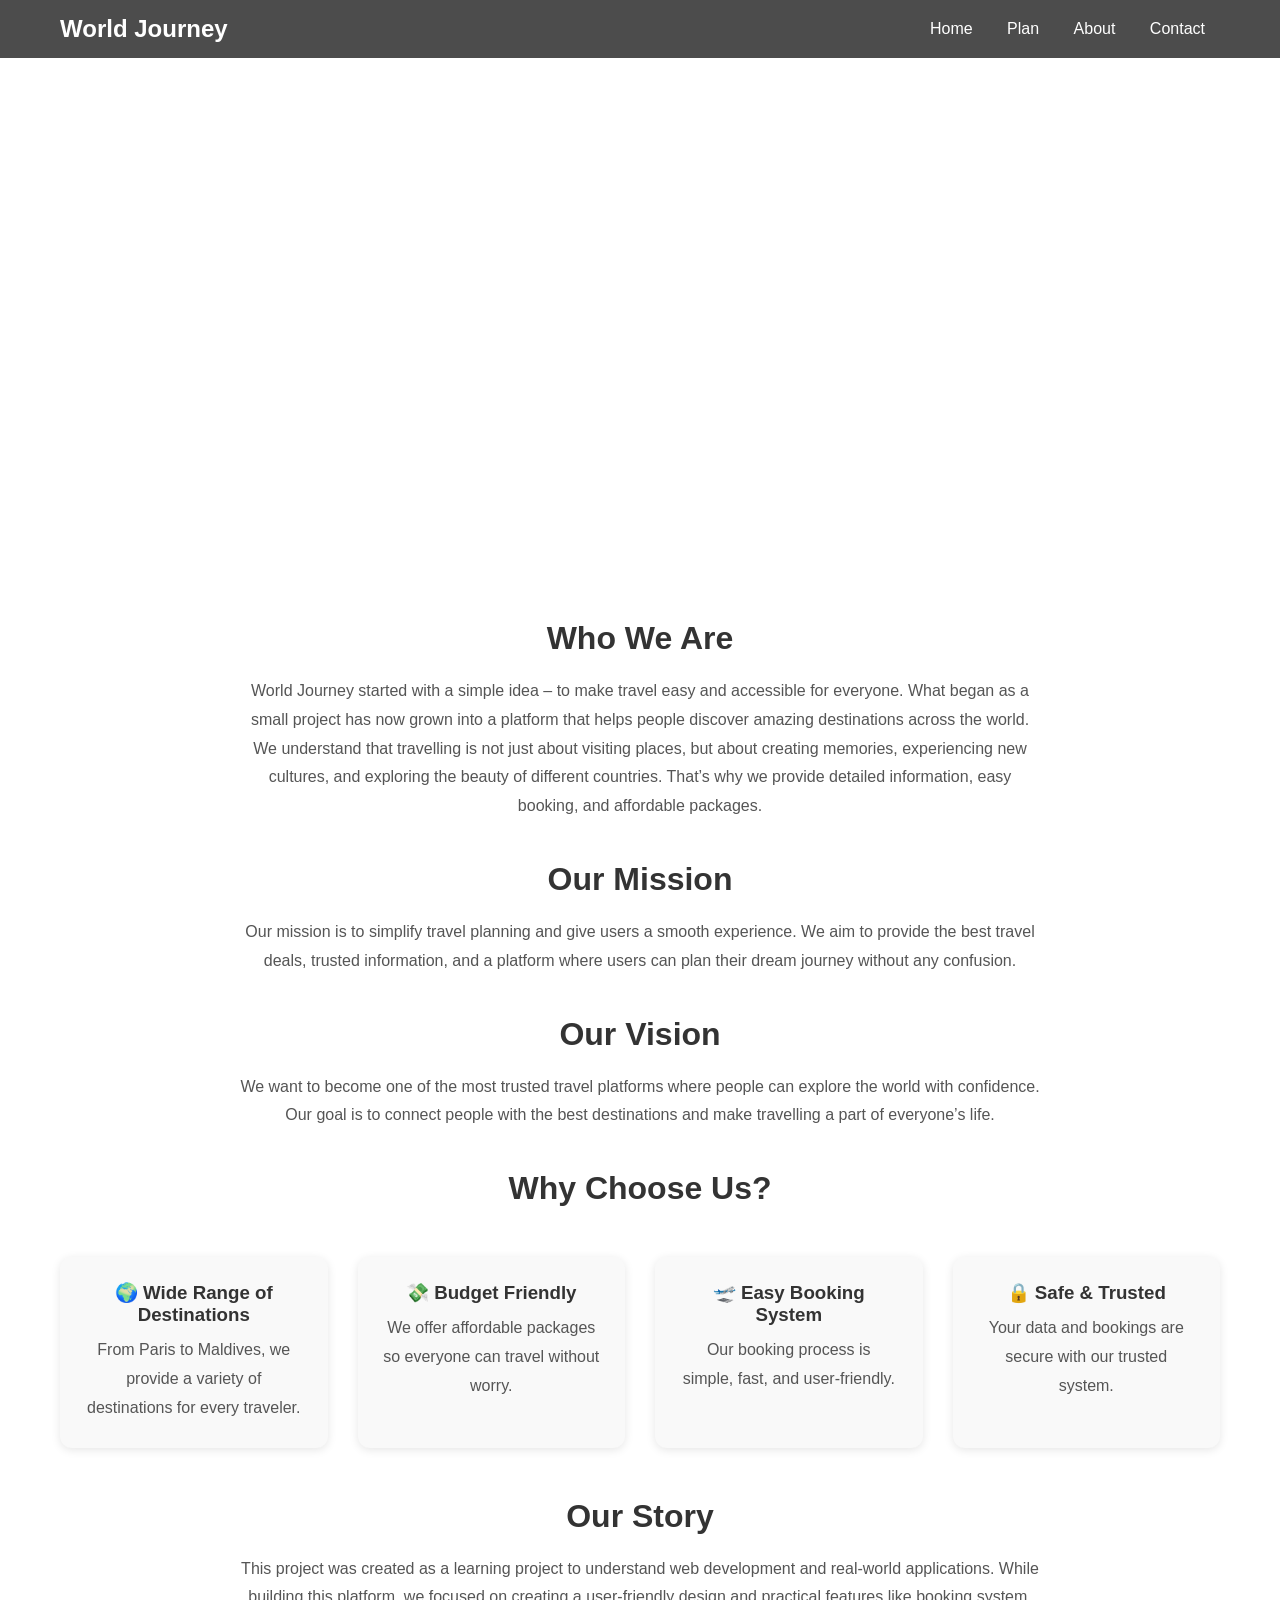
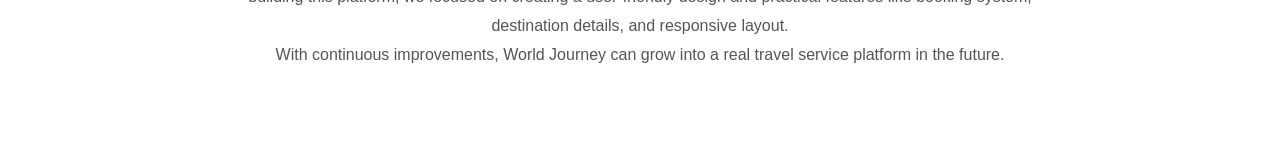
<file: docs/about.html>
<!DOCTYPE html>
<html lang="en">
<head>
  <meta charset="UTF-8">
  <title>About Us - World Journey</title>
  <link rel="stylesheet" href="style.css">

  <style>
    .about-hero {
      height: 60vh;
      background: url("https://images.unsplash.com/photo-1501785888041-af3ef285b470") center/cover;
      display: flex;
      align-items: center;
      justify-content: center;
      color: white;
      text-align: center;
    }

    .about-hero h1 {
      font-size: 50px;
    }

    .about-section {
      padding: 80px 60px;
      text-align: center;
    }

    .about-section h2 {
      font-size: 32px;
      margin-bottom: 20px;
    }

    .about-section p {
      max-width: 800px;
      margin: auto;
      line-height: 1.8;
      color: #555;
    }

    .features {
      display: grid;
      grid-template-columns: repeat(auto-fit, minmax(250px,1fr));
      gap: 30px;
      margin-top: 50px;
    }

    .feature-box {
      background: #f9f9f9;
      padding: 25px;
      border-radius: 12px;
      box-shadow: 0 2px 10px rgba(0,0,0,0.1);
    }

    .feature-box h3 {
      margin-bottom: 10px;
    }
  </style>
</head>
<body>

<header>
  <h1>World Journey</h1>
  <nav>
    <a href="index.html">Home</a>
    <a href="index.html#destinations">Plan</a>
    <a href="about.html">About</a>
    <a href="contact.html">Contact</a>
  </nav>
</header>

<!-- Hero -->
<section class="about-hero">
  <h1>About World Journey</h1>
</section>

<!-- Content -->
<section class="about-section">

  <h2>Who We Are</h2>
  <p>
    World Journey started with a simple idea – to make travel easy and accessible
    for everyone. What began as a small project has now grown into a platform that
    helps people discover amazing destinations across the world.
  </p>

  <p>
    We understand that travelling is not just about visiting places, but about
    creating memories, experiencing new cultures, and exploring the beauty of
    different countries. That’s why we provide detailed information, easy booking,
    and affordable packages.
  </p>

  <h2 style="margin-top:40px;">Our Mission</h2>
  <p>
    Our mission is to simplify travel planning and give users a smooth experience.
    We aim to provide the best travel deals, trusted information, and a platform
    where users can plan their dream journey without any confusion.
  </p>

  <h2 style="margin-top:40px;">Our Vision</h2>
  <p>
    We want to become one of the most trusted travel platforms where people can
    explore the world with confidence. Our goal is to connect people with the best
    destinations and make travelling a part of everyone’s life.
  </p>

  <h2 style="margin-top:40px;">Why Choose Us?</h2>

  <div class="features">

    <div class="feature-box">
      <h3>🌍 Wide Range of Destinations</h3>
      <p>From Paris to Maldives, we provide a variety of destinations for every traveler.</p>
    </div>

    <div class="feature-box">
      <h3>💸 Budget Friendly</h3>
      <p>We offer affordable packages so everyone can travel without worry.</p>
    </div>

    <div class="feature-box">
      <h3>🛫 Easy Booking System</h3>
      <p>Our booking process is simple, fast, and user-friendly.</p>
    </div>

    <div class="feature-box">
      <h3>🔒 Safe & Trusted</h3>
      <p>Your data and bookings are secure with our trusted system.</p>
    </div>

  </div>

  <h2 style="margin-top:50px;">Our Story</h2>
  <p>
    This project was created as a learning project to understand web development
    and real-world applications. While building this platform, we focused on
    creating a user-friendly design and practical features like booking system,
    destination details, and responsive layout.
  </p>

  <p>
    With continuous improvements, World Journey can grow into a real travel
    service platform in the future.
  </p>

</section>

</body>
</html>
</file>
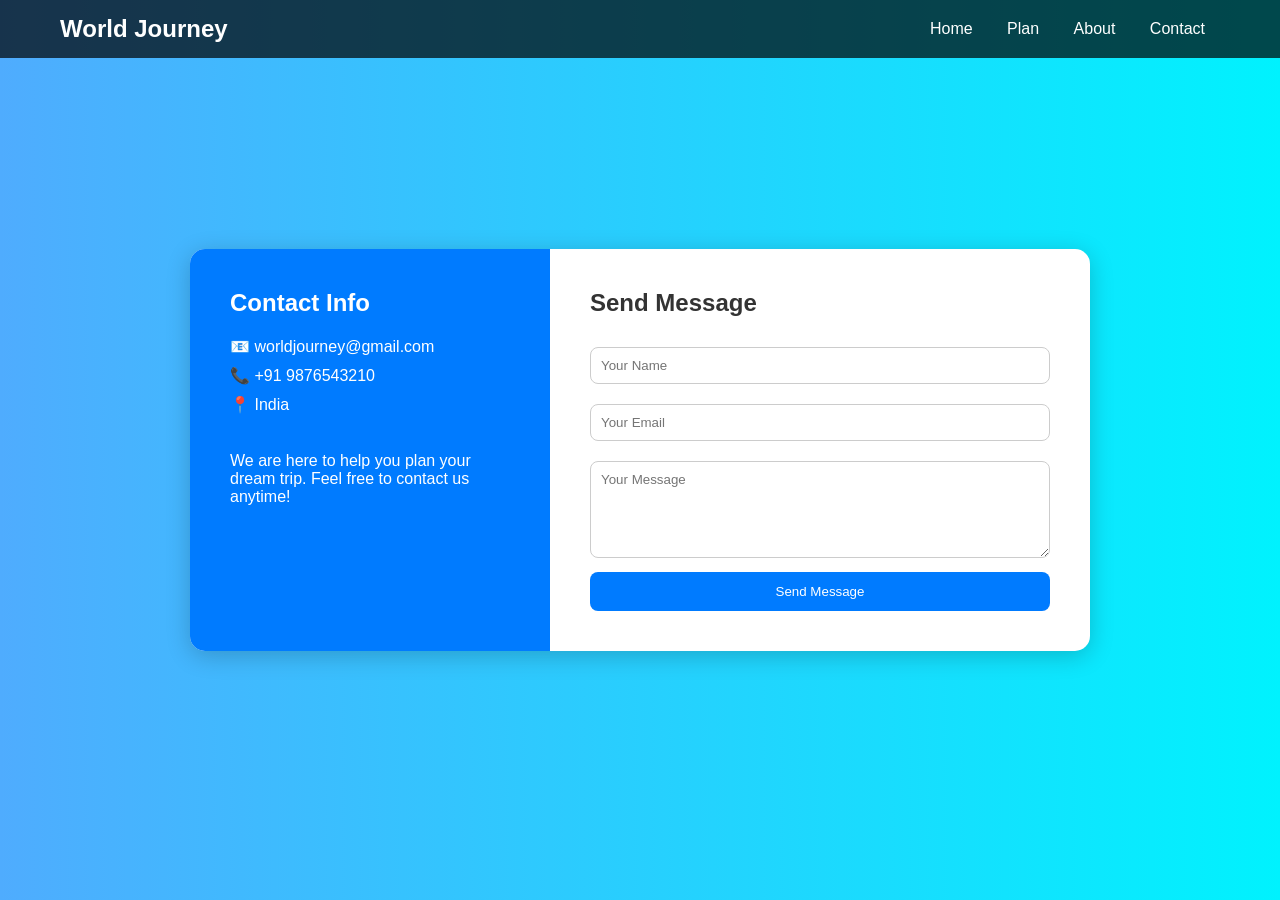
<file: docs/contact.html>
<!DOCTYPE html>
<html lang="en">
<head>
  <meta charset="UTF-8">
  <title>Contact Us - World Journey</title>
  <link rel="stylesheet" href="style.css">

  <style>
    body {
      background: linear-gradient(to right, #4facfe, #00f2fe);
    }

    .contact-wrapper {
      display: flex;
      justify-content: center;
      align-items: center;
      min-height: 100vh;
      padding: 40px;
    }

    .contact-box {
      background: white;
      border-radius: 15px;
      display: flex;
      overflow: hidden;
      max-width: 900px;
      width: 100%;
      box-shadow: 0 5px 25px rgba(0,0,0,0.2);
    }

    .contact-left {
      background: #007bff;
      color: white;
      padding: 40px;
      width: 40%;
    }

    .contact-left h2 {
      margin-bottom: 20px;
    }

    .contact-left p {
      margin: 10px 0;
    }

    .contact-right {
      padding: 40px;
      width: 60%;
    }

    .contact-right h2 {
      margin-bottom: 20px;
    }

    .contact-right input,
    .contact-right textarea {
      width: 100%;
      padding: 10px;
      margin: 10px 0;
      border-radius: 8px;
      border: 1px solid #ccc;
    }

    .contact-right button {
      background: #007bff;
      color: white;
      padding: 12px;
      border: none;
      width: 100%;
      border-radius: 8px;
      cursor: pointer;
      transition: 0.3s;
    }

    .contact-right button:hover {
      background: #0056b3;
    }

    @media (max-width: 768px) {
      .contact-box {
        flex-direction: column;
      }

      .contact-left,
      .contact-right {
        width: 100%;
      }
    }
  </style>
</head>

<body>

<header>
  <h1>World Journey</h1>
  <nav>
    <a href="index.html">Home</a>
    <a href="index.html#destinations">Plan</a>
    <a href="about.html">About</a>
    <a href="contact.html">Contact</a>
  </nav>
</header>

<div class="contact-wrapper">

  <div class="contact-box">

    <!-- LEFT SIDE INFO -->
    <div class="contact-left">
      <h2>Contact Info</h2>
      <p>📧 worldjourney@gmail.com</p>
      <p>📞 +91 9876543210</p>
      <p>📍 India</p>

      <br>
      <p>We are here to help you plan your dream trip. Feel free to contact us anytime!</p>
    </div>

    <!-- RIGHT SIDE FORM -->
    <div class="contact-right">
      <h2>Send Message</h2>

      <form>
        <input type="text" placeholder="Your Name" required>
        <input type="email" placeholder="Your Email" required>
        <textarea rows="5" placeholder="Your Message"></textarea>
        <button type="submit">Send Message</button>
      </form>
    </div>

  </div>

</div>

</body>
</html>
</file>
<file: docs/style.css>
* {
  margin: 0;
  padding: 0;
  box-sizing: border-box;
  font-family: 'Poppins', sans-serif;
}

body {
  background: #fff;
  color: #333;
  scroll-behavior: smooth;
}

/* HEADER */
header {
  position: fixed;
  top: 0;
  width: 100%;
  background: rgba(0, 0, 0, 0.7);
  color: #fff;
  display: flex;
  justify-content: space-between;
  align-items: center;
  padding: 15px 60px;
  z-index: 1000;
}

header h1 {
  font-size: 24px;
}

nav a {
  color: white;
  margin: 0 15px;
  text-decoration: none;
  font-weight: 500;
  transition: 0.3s;
}

nav a:hover {
  color: #ffd700;
}

/* HERO */
.hero {
  background: url("https://images.unsplash.com/photo-1507525428034-b723cf961d3e") center/cover no-repeat;
  height: 100vh;
  display: flex;
  align-items: center;
  justify-content: center;
  text-align: center;
  color: white;
}

.hero-content h2 {
  font-size: 50px;
  margin-bottom: 15px;
}

.hero-content p {
  font-size: 18px;
}

.btn {
  background: #ffcc00;
  color: #000;
  padding: 10px 25px;
  border-radius: 30px;
  font-weight: 600;
  text-decoration: none;
  transition: 0.3s;
}

.btn:hover {
  background: #ff9900;
}

/* DESTINATIONS */
.destinations {
  padding: 100px 50px;
  text-align: center;
}

.card-container {
  display: grid;
  grid-template-columns: repeat(auto-fit, minmax(230px, 1fr));
  gap: 25px;
  margin-top: 40px;
}

.card {
  background: #fff;
  border-radius: 10px;
  overflow: hidden;
  box-shadow: 0 2px 10px rgba(0,0,0,0.2);
  transition: transform 0.3s ease;
}

.card:hover {
  transform: translateY(-8px);
}

.card img {
  width: 100%;
  height: 200px;
  object-fit: cover;
}

.card h3 {
  margin: 10px 0;
}

.card button {
  background: #007bff;
  border: none;
  color: white;
  padding: 10px;
  margin-bottom: 15px;
  border-radius: 8px;
  cursor: pointer;
  transition: 0.3s;
}

.card button:hover {
  background: #0056b3;
}

/* ABOUT */
.about {
  background: #f9f9f9;
  padding: 100px 60px;
}

.about-container {
  display: flex;
  flex-wrap: wrap;
  align-items: center;
  gap: 40px;
}

.about-text {
  flex: 1;
}

.about-text h2 {
  font-size: 32px;
  margin-bottom: 15px;
  color: #333;
}

.about-text p {
  margin-bottom: 15px;
  line-height: 1.7;
}

.about-img {
  flex: 1;
}

.about-img img {
  width: 100%;
  border-radius: 15px;
  box-shadow: 0 4px 15px rgba(0,0,0,0.2);
}

/* CONTACT */
.contact {
  background: #fff;
  padding: 100px 60px;
  text-align: center;
}

.contact-container {
  display: flex;
  flex-wrap: wrap;
  justify-content: space-around;
  margin-top: 30px;
}

.contact-info {
  flex: 1;
  min-width: 250px;
  text-align: left;
}

.contact-form {
  flex: 1;
  min-width: 300px;
  display: flex;
  flex-direction: column;
}

.contact-form input, .contact-form textarea {
  margin: 10px 0;
  padding: 10px;
  border: 1px solid #ccc;
  border-radius: 8px;
}

.contact-form button {
  background: #28a745;
  color: white;
  padding: 12px;
  border: none;
  border-radius: 8px;
  cursor: pointer;
  transition: 0.3s;
}

.contact-form button:hover {
  background: #218838;
}

/* POPUP */
.popup {
  display: none;
  justify-content: center;
  align-items: center;
  position: fixed;
  top: 0; left: 0;
  width: 100%; height: 100%;
  background: rgba(0,0,0,0.6);
  z-index: 10000;
}

.popup-content {
  background: white;
  padding: 30px;
  border-radius: 10px;
  width: 320px;
  position: relative;
}

.close {
  position: absolute;
  top: 10px; right: 15px;
  font-size: 22px;
  cursor: pointer;
}

/* FOOTER */
footer {
  background: #222;
  color: #fff;
  text-align: center;
  padding: 15px;
}
</file>
